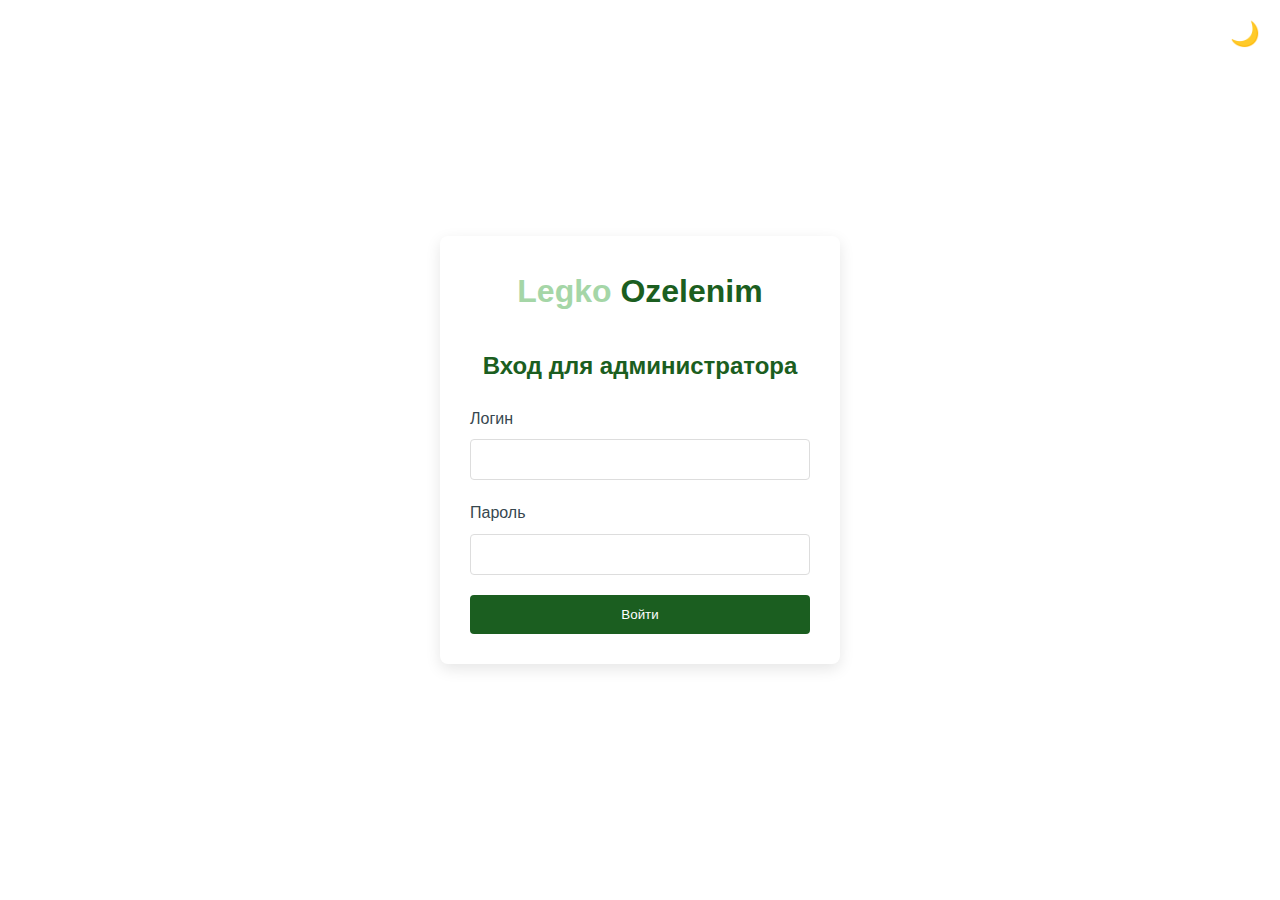
<file: admin-login.html>
<!DOCTYPE html>
<html lang="ru">
<head>
    <meta charset="UTF-8">
    <meta name="viewport" content="width=device-width, initial-scale=1.0">
    <title>Legko Ozelenim - Вход для администратора</title>
    <style>
        :root {
            --primary-color: #1b5e20;
            --secondary-color: #2e7d32;
            --text-color: #37474f;
            --background-color: #ffffff;
            --card-bg: #ffffff;
            --card-shadow: rgba(0, 0, 0, 0.1);
        }

        .dark-theme {
            --primary-color: #0d3011;
            --secondary-color: #1b5e20;
            --text-color: #e0e0e0;
            --background-color: #121212;
            --card-bg: #1e1e1e;
            --card-shadow: rgba(0, 0, 0, 0.3);
        }

        * {
            margin: 0;
            padding: 0;
            box-sizing: border-box;
            transition: background-color 0.3s, color 0.3s, box-shadow 0.3s;
        }

        body {
            font-family: 'Segoe UI', Tahoma, Geneva, Verdana, sans-serif;
            color: var(--text-color);
            background-color: var(--background-color);
            line-height: 1.6;
            display: flex;
            justify-content: center;
            align-items: center;
            min-height: 100vh;
            padding: 20px;
        }

        .login-container {
            width: 100%;
            max-width: 400px;
        }

        .login-card {
            background-color: var(--card-bg);
            border-radius: 8px;
            box-shadow: 0 5px 15px var(--card-shadow);
            padding: 30px;
            text-align: center;
        }

        .logo {
            margin-bottom: 30px;
        }

        .logo-text {
            font-size: 2rem;
            font-weight: 700;
        }

        .logo-text span:first-child {
            color: #a5d6a7;
        }

        .logo-text span:last-child {
            color: var(--primary-color);
        }

        h2 {
            color: var(--primary-color);
            margin-bottom: 20px;
        }

        .form-group {
            margin-bottom: 20px;
            text-align: left;
        }

        label {
            display: block;
            margin-bottom: 8px;
            font-weight: 500;
        }

        input {
            width: 100%;
            padding: 12px;
            border: 1px solid #ddd;
            border-radius: 4px;
            background-color: var(--card-bg);
            color: var(--text-color);
        }

        .btn {
            display: inline-block;
            width: 100%;
            padding: 12px;
            background-color: var(--primary-color);
            color: white;
            border: none;
            border-radius: 4px;
            cursor: pointer;
            font-weight: 500;
            transition: all 0.3s ease;
        }

        .btn:hover {
            background-color: var(--secondary-color);
        }

        .error-message {
            color: #f44336;
            margin-top: 15px;
            display: none;
        }

        .theme-toggle {
            position: absolute;
            top: 20px;
            right: 20px;
            background: none;
            border: none;
            color: var(--text-color);
            cursor: pointer;
            font-size: 1.5rem;
        }
    </style>
</head>
<body>
    <button class="theme-toggle" id="themeToggle">🌙</button>
    
    <div class="login-container">
        <div class="login-card">
            <div class="logo">
                <div class="logo-text">
                    <span>Legko</span> <span>Ozelenim</span>
                </div>
            </div>
            
            <h2>Вход для администратора</h2>
            
            <form id="loginForm">
                <div class="form-group">
                    <label for="username">Логин</label>
                    <input type="text" id="username" required>
                </div>
                
                <div class="form-group">
                    <label for="password">Пароль</label>
                    <input type="password" id="password" required>
                </div>
                
                <button type="submit" class="btn">Войти</button>
                
                <div class="error-message" id="errorMessage">
                    Неверный логин или пароль
                </div>
            </form>
        </div>
    </div>

    <script>
        // Данные для входа (в реальном приложении это должно быть на сервере)
        const ADMIN_CREDENTIALS = {
            username: "admin",
            password: "legko2023"
        };

        // Переключение темы
        const themeToggle = document.getElementById('themeToggle');
        const body = document.body;
        
        if (localStorage.getItem('theme') === 'dark') {
            body.classList.add('dark-theme');
            themeToggle.textContent = '☀️';
        }
        
        themeToggle.addEventListener('click', () => {
            body.classList.toggle('dark-theme');
            
            if (body.classList.contains('dark-theme')) {
                localStorage.setItem('theme', 'dark');
                themeToggle.textContent = '☀️';
            } else {
                localStorage.setItem('theme', 'light');
                themeToggle.textContent = '🌙';
            }
        });

        // Обработка формы входа
        document.getElementById('loginForm').addEventListener('submit', function(e) {
            e.preventDefault();
            
            const username = document.getElementById('username').value;
            const password = document.getElementById('password').value;
            const errorMessage = document.getElementById('errorMessage');
            
            if (username === ADMIN_CREDENTIALS.username && password === ADMIN_CREDENTIALS.password) {
                // Сохраняем статус авторизации
                localStorage.setItem('adminAuthenticated', 'true');
                // Перенаправляем на страницу управления
                window.location.href = 'admin-products.html';
            } else {
                errorMessage.style.display = 'block';
                setTimeout(() => {
                    errorMessage.style.display = 'none';
                }, 3000);
            }
        });
    </script>
</body>
</html>
</file>
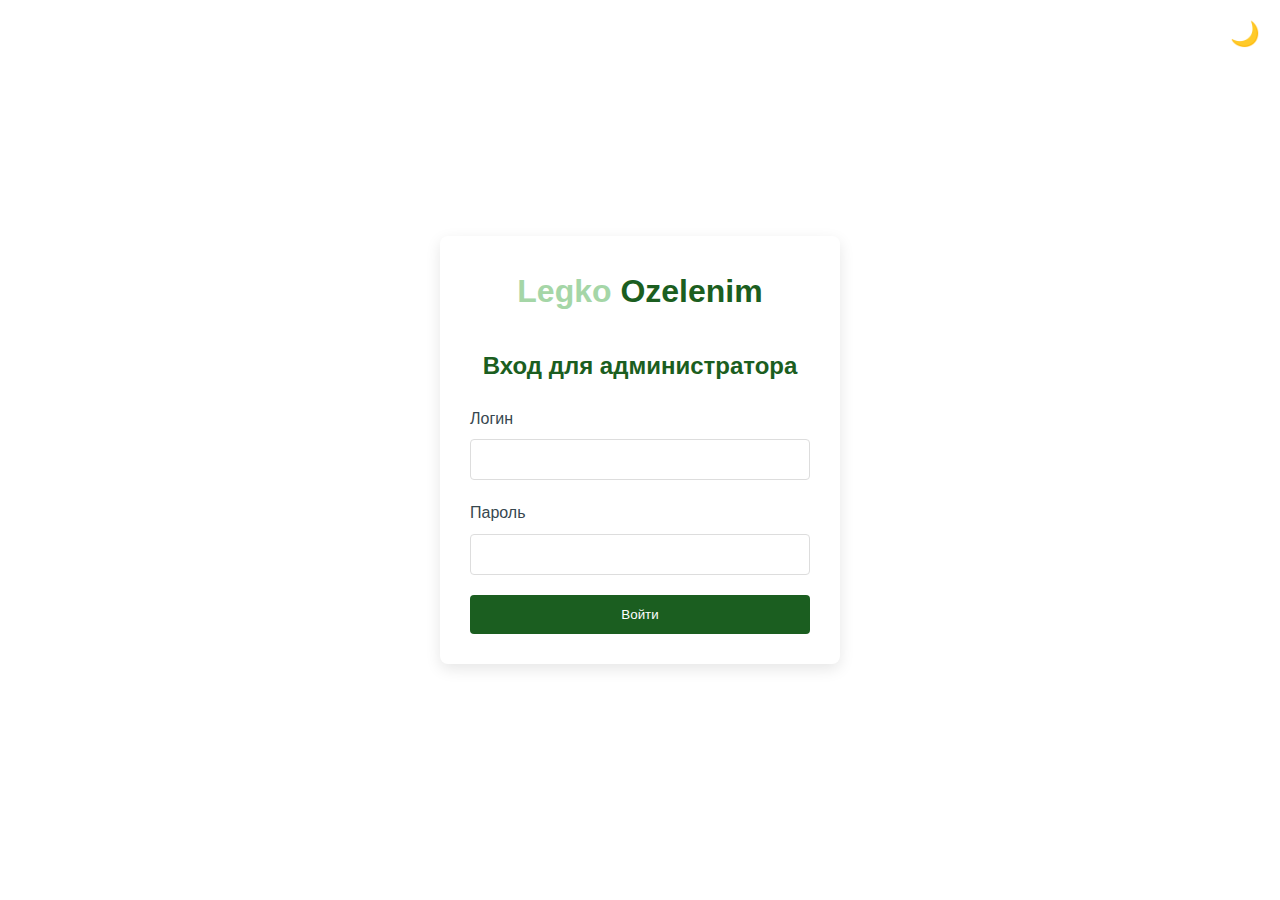
<file: admin-products.html>
<!DOCTYPE html>
<html lang="ru">
<head>
    <meta charset="UTF-8">
    <meta name="viewport" content="width=device-width, initial-scale=1.0">
    <title>Legko Ozelenim - Управление товарами</title>
    <style>
        :root {
            --primary-color: #1b5e20;
            --secondary-color: #2e7d32;
            --text-color: #37474f;
            --background-color: #ffffff;
            --card-bg: #ffffff;
            --card-shadow: rgba(0, 0, 0, 0.1);
            --section-bg: #f8f9fa;
        }

        .dark-theme {
            --primary-color: #0d3011;
            --secondary-color: #1b5e20;
            --text-color: #e0e0e0;
            --background-color: #121212;
            --card-bg: #1e1e1e;
            --card-shadow: rgba(0, 0, 0, 0.3);
            --section-bg: #1a1a1a;
        }

        * {
            margin: 0;
            padding: 0;
            box-sizing: border-box;
            transition: background-color 0.3s, color 0.3s, box-shadow 0.3s;
        }

        body {
            font-family: 'Segoe UI', Tahoma, Geneva, Verdana, sans-serif;
            color: var(--text-color);
            background-color: var(--background-color);
            line-height: 1.6;
        }

        .container {
            width: 90%;
            max-width: 1200px;
            margin: 0 auto;
            padding: 0 15px;
        }

        header {
            background-color: var(--primary-color);
            color: white;
            padding: 15px 0;
            position: sticky;
            top: 0;
            z-index: 1000;
            box-shadow: 0 2px 10px rgba(0, 0, 0, 0.1);
        }

        .header-container {
            display: flex;
            justify-content: space-between;
            align-items: center;
        }

        .logo {
            display: flex;
            align-items: center;
        }

        .logo-text {
            font-size: 1.5rem;
            font-weight: 700;
            margin-left: 10px;
        }

        .logo-text span:first-child {
            color: #a5d6a7;
        }

        .logo-text span:last-child {
            color: white;
        }

        .admin-nav {
            display: flex;
            align-items: center;
        }

        .admin-nav a {
            color: white;
            margin-left: 20px;
            font-weight: 500;
        }

        .theme-toggle {
            background: none;
            border: none;
            color: white;
            cursor: pointer;
            font-size: 1.2rem;
            margin-left: 20px;
        }

        .section {
            padding: 40px 0;
        }

        .section-title {
            font-size: 2rem;
            margin-bottom: 30px;
            color: var(--primary-color);
            text-align: center;
        }

        .card {
            background-color: var(--card-bg);
            border-radius: 8px;
            box-shadow: 0 5px 15px var(--card-shadow);
            padding: 30px;
            margin-bottom: 30px;
        }

        .form-group {
            margin-bottom: 20px;
        }

        label {
            display: block;
            margin-bottom: 8px;
            font-weight: 500;
        }

        input, select, textarea {
            width: 100%;
            padding: 12px;
            border: 1px solid #ddd;
            border-radius: 4px;
            background-color: var(--card-bg);
            color: var(--text-color);
        }

        textarea {
            min-height: 120px;
            resize: vertical;
        }

        .btn {
            display: inline-block;
            padding: 12px 25px;
            background-color: var(--primary-color);
            color: white;
            border: none;
            border-radius: 4px;
            cursor: pointer;
            font-weight: 500;
            transition: all 0.3s ease;
        }

        .btn:hover {
            background-color: var(--secondary-color);
        }

        .btn-danger {
            background-color: #f44336;
        }

        .btn-danger:hover {
            background-color: #d32f2f;
        }

        .message {
            padding: 15px;
            border-radius: 4px;
            margin-bottom: 20px;
            display: none;
        }

        .message.success {
            background-color: #e8f5e9;
            color: #2e7d32;
            border: 1px solid #c8e6c9;
        }

        .message.error {
            background-color: #ffebee;
            color: #c62828;
            border: 1px solid #ffcdd2;
        }

        .products-list {
            margin-top: 40px;
        }

        .product-item {
            display: flex;
            justify-content: space-between;
            align-items: center;
            padding: 15px;
            border-bottom: 1px solid #eee;
        }

        .product-info {
            flex: 1;
        }

        .product-actions {
            display: flex;
            gap: 10px;
        }

        @media (max-width: 768px) {
            .product-item {
                flex-direction: column;
                align-items: flex-start;
            }
            
            .product-actions {
                margin-top: 15px;
                width: 100%;
                justify-content: flex-end;
            }
        }
    </style>
</head>
<body>
    <header>
        <div class="container header-container">
            <div class="logo">
                <div class="logo-text">
                    <span>Legko</span> <span>Ozelenim</span>
                </div>
            </div>
            
            <div class="admin-nav">
                <a href="admin-products.html">Товары</a>
                <a href="admin-blog.html">Блог</a>
                <a href="#" id="logoutBtn">Выйти</a>
                <button class="theme-toggle" id="themeToggle">🌙</button>
            </div>
        </div>
    </header>

    <main class="container">
        <section class="section">
            <h2 class="section-title">Добавить новый товар</h2>
            
            <div class="message success" id="successMessage">Товар успешно добавлен!</div>
            <div class="message error" id="errorMessage">Ошибка при добавлении товара. Заполните все поля.</div>
            
            <div class="card">
                <form id="addProductForm">
                    <div class="form-group">
                        <label for="productName">Название товара</label>
                        <input type="text" id="productName" required>
                    </div>
                    
                    <div class="form-group">
                        <label for="productCategory">Категория</label>
                        <select id="productCategory" required>
                            <option value="">Выберите категорию</option>
                            <option value="plants">Растения</option>
                            <option value="pots">Кашпо</option>
                            <option value="accessories">Аксессуары</option>
                        </select>
                    </div>
                    
                    <div class="form-group">
                        <label for="productPrice">Цена (руб.)</label>
                        <input type="number" id="productPrice" min="0" required>
                    </div>
                    
                    <div class="form-group">
                        <label for="productImage">Ссылка на изображение</label>
                        <input type="url" id="productImage" required>
                    </div>
                    
                    <div class="form-group">
                        <label for="productDescription">Описание товара</label>
                        <textarea id="productDescription" required></textarea>
                    </div>
                    
                    <button type="submit" class="btn">Добавить товар</button>
                </form>
            </div>
        </section>

        <section class="section products-list">
            <h2 class="section-title">Существующие товары</h2>
            
            <div id="productsContainer">
                <!-- Товары будут загружены здесь -->
            </div>
        </section>
    </main>

    <script>
        // Проверка авторизации
        if (!localStorage.getItem('adminAuthenticated')) {
            window.location.href = 'admin-login.html';
        }

        // Переключение темы
        const themeToggle = document.getElementById('themeToggle');
        const body = document.body;
        
        if (localStorage.getItem('theme') === 'dark') {
            body.classList.add('dark-theme');
            themeToggle.textContent = '☀️';
        }
        
        themeToggle.addEventListener('click', () => {
            body.classList.toggle('dark-theme');
            
            if (body.classList.contains('dark-theme')) {
                localStorage.setItem('theme', 'dark');
                themeToggle.textContent = '☀️';
            } else {
                localStorage.setItem('theme', 'light');
                themeToggle.textContent = '🌙';
            }
        });

        // Выход из системы
        document.getElementById('logoutBtn').addEventListener('click', function(e) {
            e.preventDefault();
            localStorage.removeItem('adminAuthenticated');
            window.location.href = 'admin-login.html';
        });

        // Загрузка существующих товаров
        function loadProducts() {
            const products = JSON.parse(localStorage.getItem('products')) || [];
            const productsContainer = document.getElementById('productsContainer');
            
            if (products.length === 0) {
                productsContainer.innerHTML = '<p>Товаров пока нет</p>';
                return;
            }
            
            productsContainer.innerHTML = '';
            
            products.forEach((product, index) => {
                const productElement = document.createElement('div');
                productElement.className = 'card product-item';
                productElement.innerHTML = `
                    <div class="product-info">
                        <h3>${product.name}</h3>
                        <p>Категория: ${getCategoryName(product.category)}</p>
                        <p>Цена: ${product.price} руб.</p>
                    </div>
                    <div class="product-actions">
                        <button class="btn btn-danger" onclick="deleteProduct(${index})">Удалить</button>
                    </div>
                `;
                
                productsContainer.appendChild(productElement);
            });
        }
        
        function getCategoryName(category) {
            switch(category) {
                case 'plants': return 'Растения';
                case 'pots': return 'Кашпо';
                case 'accessories': return 'Аксессуары';
                default: return category;
            }
        }

        // Добавление нового товара
        document.getElementById('addProductForm').addEventListener('submit', function(e) {
            e.preventDefault();
            
            const name = document.getElementById('productName').value;
            const category = document.getElementById('productCategory').value;
            const price = document.getElementById('productPrice').value;
            const image = document.getElementById('productImage').value;
            const description = document.getElementById('productDescription').value;
            
            if (!name || !category || !price || !image || !description) {
                showMessage('error', 'Заполните все поля');
                return;
            }
            
            const product = {
                name,
                category,
                price,
                image,
                description,
                id: Date.now() // Уникальный ID на основе времени
            };
            
            // Сохраняем товар в localStorage
            const products = JSON.parse(localStorage.getItem('products')) || [];
            products.push(product);
            localStorage.setItem('products', JSON.stringify(products));
            
            // Очищаем форму
            document.getElementById('addProductForm').reset();
            
            // Показываем сообщение об успехе
            showMessage('success', 'Товар успешно добавлен!');
            
            // Обновляем список товаров
            loadProducts();
        });
        
        function showMessage(type, text) {
            const messageElement = document.getElementById(`${type}Message`);
            messageElement.textContent = text;
            messageElement.style.display = 'block';
            
            setTimeout(() => {
                messageElement.style.display = 'none';
            }, 3000);
        }
        
        // Удаление товара
        function deleteProduct(index) {
            if (confirm('Вы уверены, что хотите удалить этот товар?')) {
                const products = JSON.parse(localStorage.getItem('products')) || [];
                products.splice(index, 1);
                localStorage.setItem('products', JSON.stringify(products));
                loadProducts();
            }
        }
        
        // Загружаем товары при загрузке страницы
        document.addEventListener('DOMContentLoaded', loadProducts);
    </script>
</body>
</html>
</file>
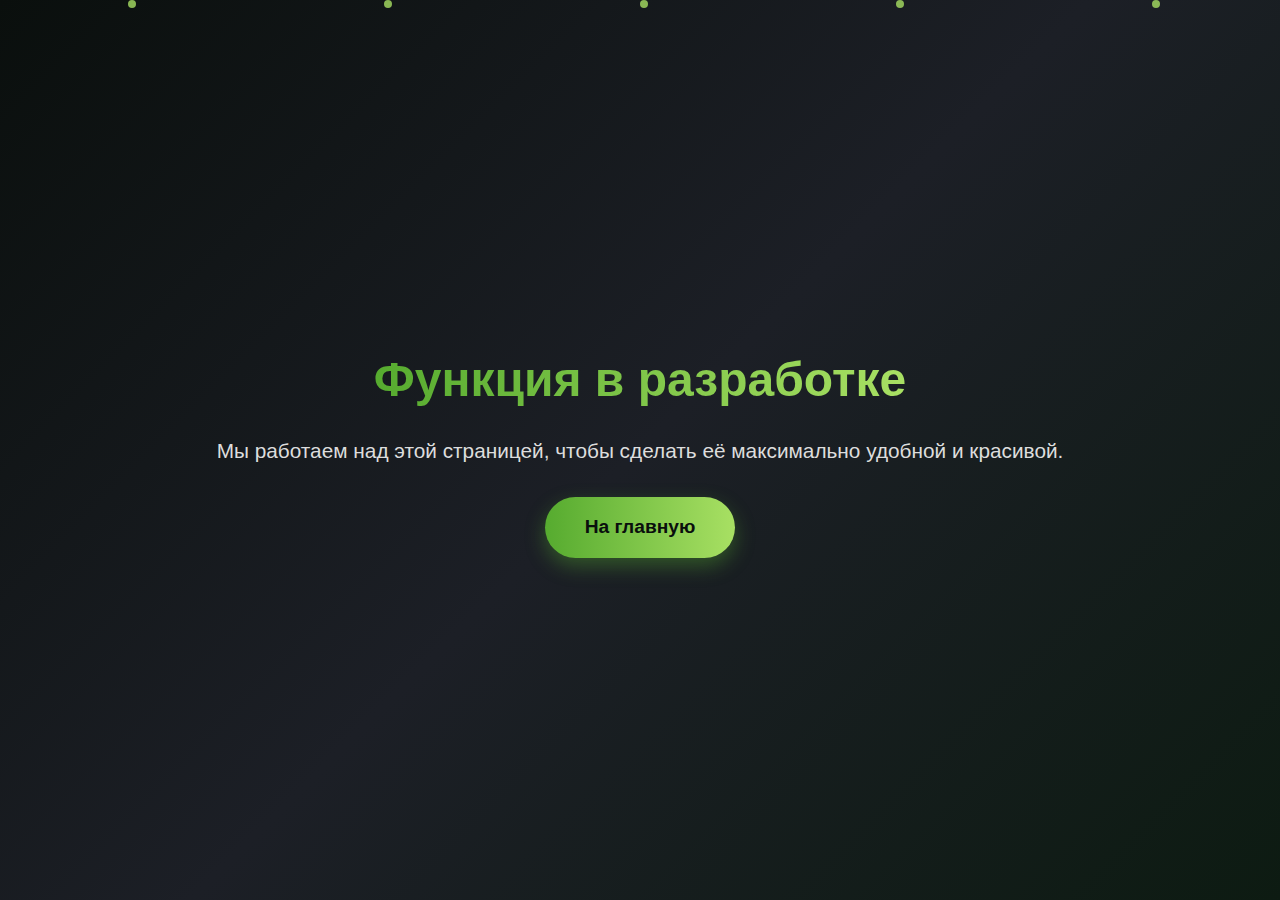
<file: demo.html>
<!DOCTYPE html>
<html lang="ru">
<head>
  <meta charset="UTF-8">
  <meta name="viewport" content="width=device-width, initial-scale=1.0">
  <title>В разработке | Legko Ozelenim</title>
  <link rel="stylesheet" href="style.css">
  <style>
    body {
      margin: 0;
      font-family: 'Montserrat', sans-serif;
      background: linear-gradient(135deg, #0a0f0d, #1c1f26, #0d1b12);
      color: #fff;
      display: flex;
      justify-content: center;
      align-items: center;
      flex-direction: column;
      height: 100vh;
      text-align: center;
      overflow: hidden;
    }

    h1 {
      font-size: 3rem;
      margin-bottom: 15px;
      background: linear-gradient(90deg, #56ab2f, #a8e063);
      -webkit-background-clip: text;
      -webkit-text-fill-color: transparent;
      animation: fadeInDown 1.2s ease;
    }

    p {
      font-size: 1.3rem;
      margin-bottom: 30px;
      color: #ddd;
      animation: fadeInUp 1.2s ease;
    }

    .btn-home {
      display: inline-block;
      padding: 15px 40px;
      background: linear-gradient(90deg, #56ab2f, #a8e063);
      color: #0a0f0d;
      font-weight: bold;
      font-size: 1.2rem;
      border-radius: 50px;
      text-decoration: none;
      box-shadow: 0 8px 20px rgba(86, 171, 47, 0.4);
      transition: all 0.3s ease;
      animation: fadeInUp 1.6s ease;
    }

    .btn-home:hover {
      background: linear-gradient(90deg, #a8e063, #56ab2f);
      transform: translateY(-3px) scale(1.05);
      box-shadow: 0 12px 25px rgba(168, 224, 99, 0.5);
    }

    @keyframes fadeInDown {
      from { opacity: 0; transform: translateY(-40px); }
      to { opacity: 1; transform: translateY(0); }
    }

    @keyframes fadeInUp {
      from { opacity: 0; transform: translateY(40px); }
      to { opacity: 1; transform: translateY(0); }
    }

    /* Декоративные частицы на фоне */
    .bg-particles {
      position: absolute;
      width: 100%;
      height: 100%;
      top: 0;
      left: 0;
      overflow: hidden;
      z-index: -1;
    }

    .particle {
      position: absolute;
      width: 8px;
      height: 8px;
      background: rgba(168, 224, 99, 0.8);
      border-radius: 50%;
      animation: float 8s infinite;
    }

    @keyframes float {
      from { transform: translateY(100vh) scale(0); opacity: 0; }
      50% { opacity: 1; }
      to { transform: translateY(-10vh) scale(1); opacity: 0; }
    }
  </style>
</head>
<body>
  <div class="bg-particles">
    <div class="particle" style="left: 10%; animation-duration: 6s;"></div>
    <div class="particle" style="left: 30%; animation-duration: 8s;"></div>
    <div class="particle" style="left: 50%; animation-duration: 10s;"></div>
    <div class="particle" style="left: 70%; animation-duration: 7s;"></div>
    <div class="particle" style="left: 90%; animation-duration: 9s;"></div>
  </div>

  <h1>Функция в разработке</h1>
  <p>Мы работаем над этой страницей, чтобы сделать её максимально удобной и красивой.</p>
  <a href="index.html" class="btn-home">На главную</a>
</body>
</html>
</file>
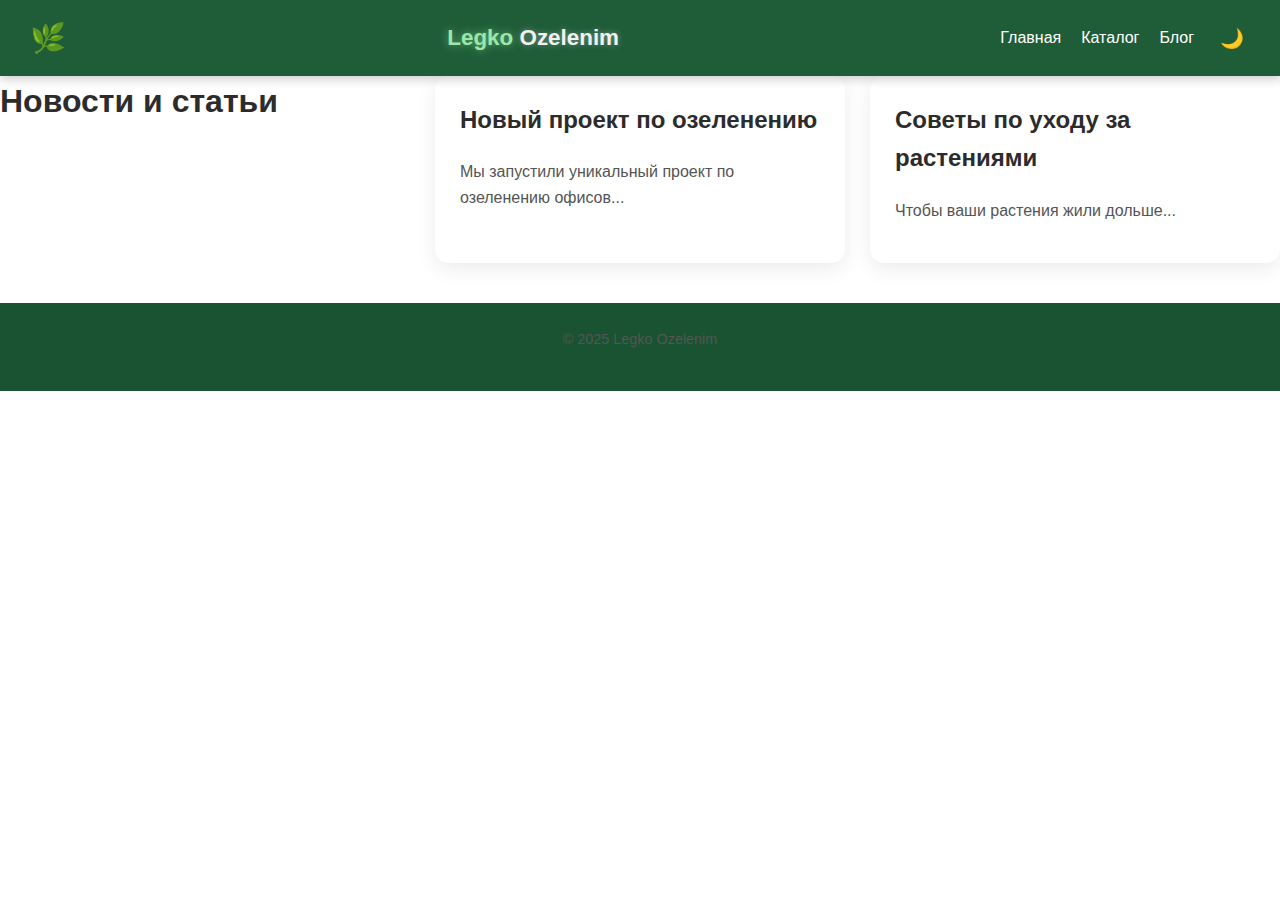
<file: legko ozelenim — копия/blog.html>
<!DOCTYPE html>
<html lang="ru">
<head>
  <meta charset="UTF-8">
  <meta name="viewport" content="width=device-width, initial-scale=1.0">
  <title>Legko Ozelenim | Блог</title>
  <link rel="stylesheet" href="style.css">
</head>
<body>
<header class="header">
  <div class="logo">🌿</div>
  <div class="brand"><span class="legko">Legko</span> <span class="ozelenim">Ozelenim</span></div>
  <nav class="nav" id="nav">
    <a href="index.html">Главная</a>
    <a href="catalog.html">Каталог</a>
    <a href="blog.html">Блог</a>
    <button id="themeToggle">🌙</button>
  </nav>
  <div class="menu-toggle" id="menuToggle">☰</div>
</header>

<main class="blog">
  <h1>Новости и статьи</h1>
  <article class="card">
    <h2>Новый проект по озеленению</h2>
    <p>Мы запустили уникальный проект по озеленению офисов...</p>
  </article>
  <article class="card">
    <h2>Советы по уходу за растениями</h2>
    <p>Чтобы ваши растения жили дольше...</p>
  </article>
</main>

<footer class="footer">
  <p>© 2025 Legko Ozelenim</p>
</footer>
<script src="script.js"></script>
</body>
</html>
</file>
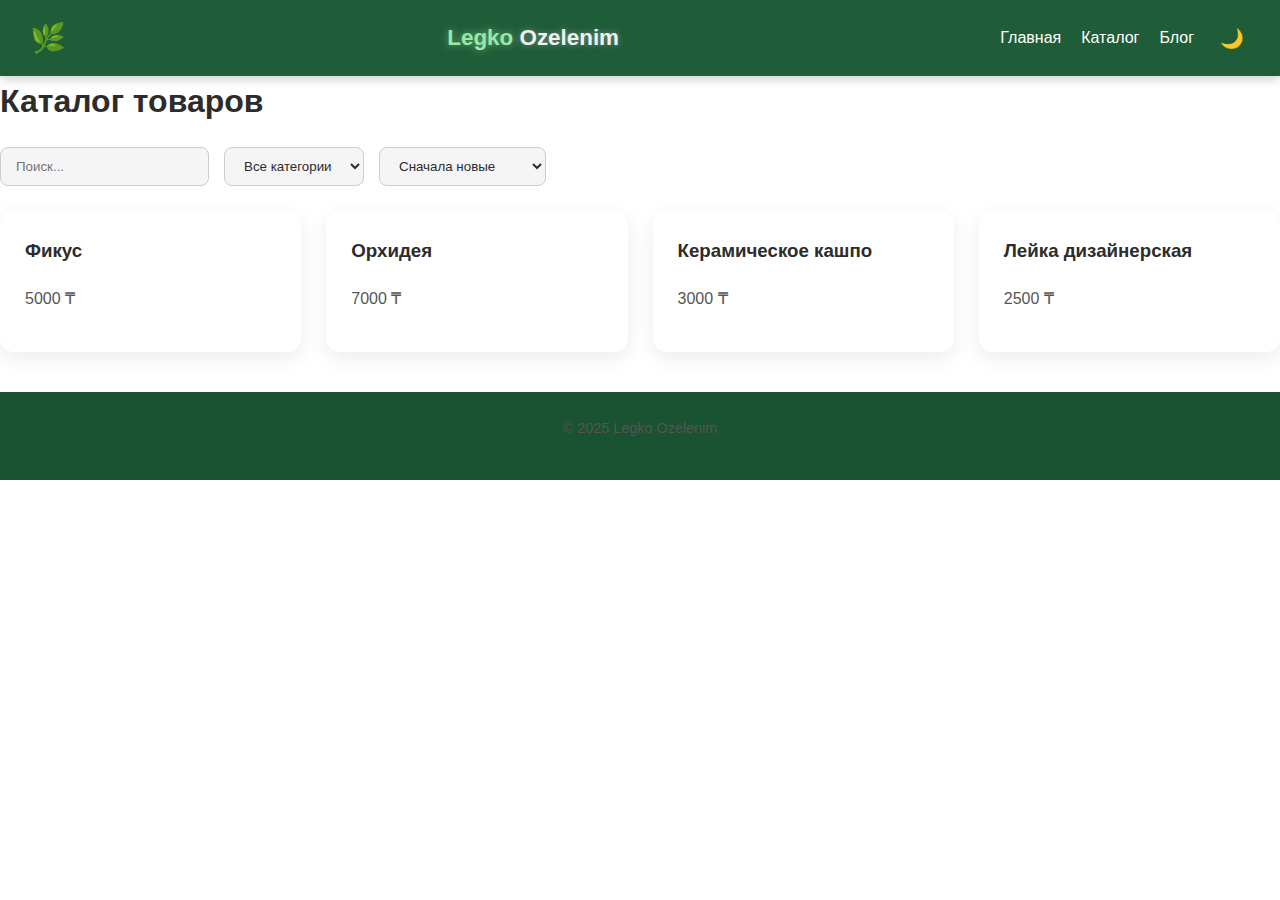
<file: legko ozelenim — копия/catalog.html>
<!DOCTYPE html>
<html lang="ru">
<head>
  <meta charset="UTF-8">
  <meta name="viewport" content="width=device-width, initial-scale=1.0">
  <title>Legko Ozelenim | Каталог</title>
  <link rel="stylesheet" href="style.css">
</head>
<body>
<header class="header">
  <div class="logo">🌿</div>
  <div class="brand"><span class="legko">Legko</span> <span class="ozelenim">Ozelenim</span></div>
  <nav class="nav" id="nav">
    <a href="index.html">Главная</a>
    <a href="catalog.html">Каталог</a>
    <a href="blog.html">Блог</a>
    <button id="themeToggle">🌙</button>
  </nav>
  <div class="menu-toggle" id="menuToggle">☰</div>
</header>

<main class="catalog">
  <h1>Каталог товаров</h1>
  <div class="filters">
    <input type="text" id="search" placeholder="Поиск...">
    <select id="category">
      <option value="all">Все категории</option>
      <option value="plants">Растения</option>
      <option value="pots">Кашпо</option>
      <option value="accessories">Аксессуары</option>
    </select>
    <select id="sort">
      <option value="new">Сначала новые</option>
      <option value="cheap">Сначала дешевые</option>
      <option value="expensive">Сначала дорогие</option>
    </select>
  </div>
  <div id="productList" class="cards"></div>
</main>

<footer class="footer">
  <p>© 2025 Legko Ozelenim</p>
</footer>
<script src="script.js"></script>
</body>
</html>
</file>
<file: style.css>
/* ====== Базовые переменные ====== */
:root {
  --green: #1f5d38;        /* основной зеленый */
  --green-light: #2e7d32;  /* светлее для акцентов */
  --green-dark: #195331;   /* темный оттенок для футера */
  --text-main: #2c2c2c;    /* строгий серый */
  --text-muted: #555;      /* второстепенный серый */
  --bg: #ffffff;
  --bg-alt: #f5f5f5;
  --card-bg: #ffffff;
  --shadow: 0 6px 20px rgba(0,0,0,0.08);
  --transition: all 0.3s ease;
  --footer-text-color: #ffffff;
}

/* ====== Темная тема ====== */
body.dark {
  --bg: #121212;
  --bg-alt: #1c1c1c;
  --card-bg: #2a2a2a;
  --text-main: #e0e0e0;
  --text-muted: #aaa;
  --shadow: 0 6px 20px rgba(0,255,100,0.08);
}

/* ====== Общие ====== */
body {
  margin: 0;
  font-family: "Segoe UI", "Roboto", sans-serif;
  background: var(--bg);
  color: var(--text-main);
  transition: var(--transition);
  line-height: 1.6;
}

h1,h2,h3,h4 {
  margin: 0 0 20px;
  font-weight: 600;
}

p { margin: 0 0 15px; color: var(--text-muted); }

/* ====== Хедер ====== */
.header {
  display: flex;
  justify-content: space-between;
  align-items: center;
  background: var(--green);
  color: #fff;
  padding: 15px 30px;
  box-shadow: 0 3px 10px rgba(0,0,0,0.2);
  position: sticky;
  top: 0;
  z-index: 1000;
}

.logo { font-size: 1.8rem; }

.brand {
  font-size: 1.4rem;
  font-weight: 700;
}

.brand .legko {
  color: #9be7a9;
  text-shadow: 0 0 8px rgba(155,231,169,0.6);
}
.brand .ozelenim {
  color: #f1f1f1;
  text-shadow: 0 0 6px rgba(200,200,200,0.5);
}

.nav {
  display: flex;
  gap: 20px;
  align-items: center;
}
.nav a {
  color: #fff;
  text-decoration: none;
  font-weight: 500;
  position: relative;
}
.nav a::after {
  content: "";
  position: absolute;
  bottom: -4px;
  left: 0;
  width: 0%;
  height: 2px;
  background: #fff;
  transition: var(--transition);
}
.nav a:hover::after {
  width: 100%;
}
.nav button {
  background: transparent;
  border: none;
  font-size: 1.2rem;
  cursor: pointer;
  color: #fff;
  transition: var(--transition);
}
.nav button:hover {
  transform: scale(1.2);
}

/* Бургер */
.menu-toggle {
  display: none;
  cursor: pointer;
  font-size: 1.6rem;
}

/* ====== Hero с параллаксом ====== */
.hero {
  height: 80vh;
  background: url("img/hero.jpg") center/cover fixed;
  display: flex;
  flex-direction: column;
  justify-content: center;
  align-items: center;
  text-align: center;
  color: #fff;
  text-shadow: 0 4px 15px rgba(0,0,0,0.7);
  position: relative;
}
.hero::after {
  content: "";
  position: absolute;
  top:0; left:0;
  width:100%; height:100%;
  background: rgba(0,0,0,0.4);
}
.hero h1, .hero p {
  position: relative;
  z-index: 1;
}
.hero h1 {
  font-size: 3rem;
  margin-bottom: 10px;
}
.hero p {
  font-size: 1.2rem;
}

/* ====== Контентные блоки ====== */
section {
  padding: 60px 20px;
  max-width: 1200px;
  margin: 0 auto;
}

.services .cards,
.catalog .cards,
.blog {
  display: grid;
  grid-template-columns: repeat(auto-fit,minmax(280px,1fr));
  gap: 25px;
}

/* ====== Карточки ====== */
.card {
  background: var(--card-bg);
  border-radius: 14px;
  padding: 25px;
  box-shadow: var(--shadow);
  transition: var(--transition);
}
.card:hover {
  transform: translateY(-5px);
  box-shadow: 0 12px 30px rgba(0,0,0,0.15);
}

/* ====== Отзывы ====== */
.review-slider {
  display: flex;
  gap: 25px;
  overflow-x: auto;
  scroll-behavior: smooth;
  padding-bottom: 10px;
}
.review {
  flex: 0 0 300px;
  background: var(--card-bg);
  box-shadow: var(--shadow);
  padding: 20px;
  border-radius: 12px;
  font-style: italic;
}

/* ====== Каталог ====== */
.filters {
  display: flex;
  gap: 15px;
  margin-bottom: 25px;
  flex-wrap: wrap;
}
.filters input, .filters select {
  padding: 10px 15px;
  border: 1px solid #ccc;
  border-radius: 8px;
  background: var(--bg-alt);
  color: var(--text-main);
  outline: none;
  transition: var(--transition);
}
.filters input:focus, .filters select:focus {
  border-color: var(--green-light);
  box-shadow: 0 0 6px rgba(46,125,50,0.4);
}

/* ====== Футер ====== */
.footer {
  background: var(--green-dark);
  color: var(--footer-text-color);
  text-align: center;
  padding: 25px;
  font-size: 0.9rem;
  margin-top: 40px;
}

/* ====== Адаптив ====== */
@media(max-width:768px){
  .nav { display: none; }
  .menu-toggle { display: block; }
  .nav.active { 
    display: flex;
    flex-direction: column;
    position: absolute;
    top: 70px; right: 20px;
    background: var(--green);
    padding: 20px;
    border-radius: 12px;
    box-shadow: 0 8px 20px rgba(0,0,0,0.3);
  }
  .nav a { padding: 10px 0; }
}
</file>
<file: legko ozelenim — копия/style.css>
/* ====== Базовые переменные ====== */
:root {
  --green: #1f5d38;        /* основной зеленый */
  --green-light: #2e7d32;  /* светлее для акцентов */
  --green-dark: #195331;   /* темный оттенок для футера */
  --text-main: #2c2c2c;    /* строгий серый */
  --text-muted: #555;      /* второстепенный серый */
  --bg: #ffffff;
  --bg-alt: #f5f5f5;
  --card-bg: #ffffff;
  --shadow: 0 6px 20px rgba(0,0,0,0.08);
  --transition: all 0.3s ease;
  --footer-text-color: #ffffff;
}

/* ====== Темная тема ====== */
body.dark {
  --bg: #121212;
  --bg-alt: #1c1c1c;
  --card-bg: #2a2a2a;
  --text-main: #e0e0e0;
  --text-muted: #aaa;
  --shadow: 0 6px 20px rgba(0,255,100,0.08);
}

/* ====== Общие ====== */
body {
  margin: 0;
  font-family: "Segoe UI", "Roboto", sans-serif;
  background: var(--bg);
  color: var(--text-main);
  transition: var(--transition);
  line-height: 1.6;
}

h1,h2,h3,h4 {
  margin: 0 0 20px;
  font-weight: 600;
}

p { margin: 0 0 15px; color: var(--text-muted); }

/* ====== Хедер ====== */
.header {
  display: flex;
  justify-content: space-between;
  align-items: center;
  background: var(--green);
  color: #fff;
  padding: 15px 30px;
  box-shadow: 0 3px 10px rgba(0,0,0,0.2);
  position: sticky;
  top: 0;
  z-index: 1000;
}

.logo { font-size: 1.8rem; }

.brand {
  font-size: 1.4rem;
  font-weight: 700;
}

.brand .legko {
  color: #9be7a9;
  text-shadow: 0 0 8px rgba(155,231,169,0.6);
}
.brand .ozelenim {
  color: #f1f1f1;
  text-shadow: 0 0 6px rgba(200,200,200,0.5);
}

.nav {
  display: flex;
  gap: 20px;
  align-items: center;
}
.nav a {
  color: #fff;
  text-decoration: none;
  font-weight: 500;
  position: relative;
}
.nav a::after {
  content: "";
  position: absolute;
  bottom: -4px;
  left: 0;
  width: 0%;
  height: 2px;
  background: #fff;
  transition: var(--transition);
}
.nav a:hover::after {
  width: 100%;
}
.nav button {
  background: transparent;
  border: none;
  font-size: 1.2rem;
  cursor: pointer;
  color: #fff;
  transition: var(--transition);
}
.nav button:hover {
  transform: scale(1.2);
}

/* Бургер */
.menu-toggle {
  display: none;
  cursor: pointer;
  font-size: 1.6rem;
}

/* ====== Hero с параллаксом ====== */
.hero {
  height: 80vh;
  background: url("img/hero.jpg") center/cover fixed;
  display: flex;
  flex-direction: column;
  justify-content: center;
  align-items: center;
  text-align: center;
  color: #fff;
  text-shadow: 0 4px 15px rgba(0,0,0,0.7);
  position: relative;
}
.hero::after {
  content: "";
  position: absolute;
  top:0; left:0;
  width:100%; height:100%;
  background: rgba(0,0,0,0.4);
}
.hero h1, .hero p {
  position: relative;
  z-index: 1;
}
.hero h1 {
  font-size: 3rem;
  margin-bottom: 10px;
}
.hero p {
  font-size: 1.2rem;
}

/* ====== Контентные блоки ====== */
section {
  padding: 60px 20px;
  max-width: 1200px;
  margin: 0 auto;
}

.services .cards,
.catalog .cards,
.blog {
  display: grid;
  grid-template-columns: repeat(auto-fit,minmax(280px,1fr));
  gap: 25px;
}

/* ====== Карточки ====== */
.card {
  background: var(--card-bg);
  border-radius: 14px;
  padding: 25px;
  box-shadow: var(--shadow);
  transition: var(--transition);
}
.card:hover {
  transform: translateY(-5px);
  box-shadow: 0 12px 30px rgba(0,0,0,0.15);
}

/* ====== Отзывы ====== */
.review-slider {
  display: flex;
  gap: 25px;
  overflow-x: auto;
  scroll-behavior: smooth;
  padding-bottom: 10px;
}
.review {
  flex: 0 0 300px;
  background: var(--card-bg);
  box-shadow: var(--shadow);
  padding: 20px;
  border-radius: 12px;
  font-style: italic;
}

/* ====== Каталог ====== */
.filters {
  display: flex;
  gap: 15px;
  margin-bottom: 25px;
  flex-wrap: wrap;
}
.filters input, .filters select {
  padding: 10px 15px;
  border: 1px solid #ccc;
  border-radius: 8px;
  background: var(--bg-alt);
  color: var(--text-main);
  outline: none;
  transition: var(--transition);
}
.filters input:focus, .filters select:focus {
  border-color: var(--green-light);
  box-shadow: 0 0 6px rgba(46,125,50,0.4);
}

/* ====== Футер ====== */
.footer {
  background: var(--green-dark);
  color: var(--footer-text-color);
  text-align: center;
  padding: 25px;
  font-size: 0.9rem;
  margin-top: 40px;
}

/* ====== Адаптив ====== */
@media(max-width:768px){
  .nav { display: none; }
  .menu-toggle { display: block; }
  .nav.active { 
    display: flex;
    flex-direction: column;
    position: absolute;
    top: 70px; right: 20px;
    background: var(--green);
    padding: 20px;
    border-radius: 12px;
    box-shadow: 0 8px 20px rgba(0,0,0,0.3);
  }
  .nav a { padding: 10px 0; }
}
</file>
